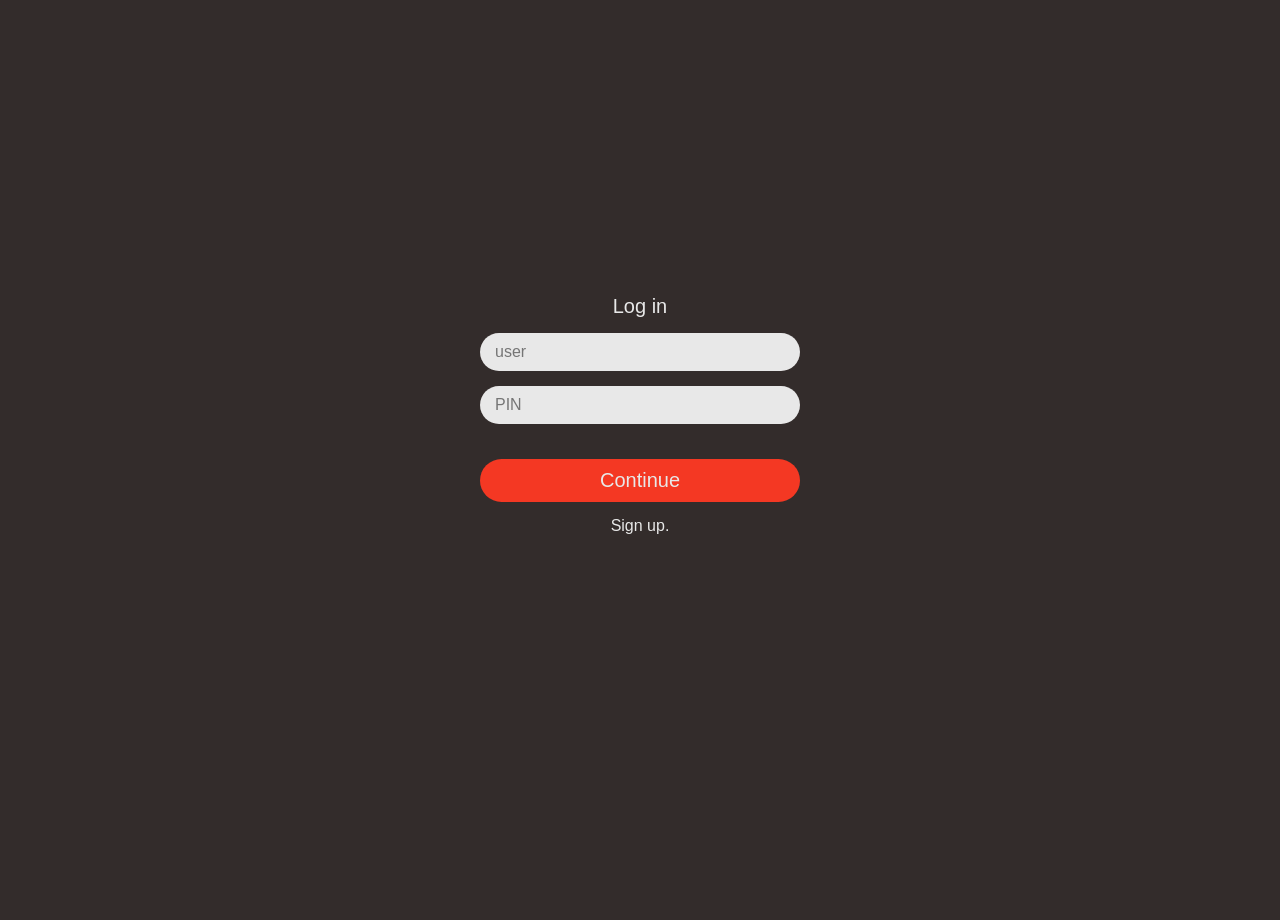
<file: web-bank.html>
<!DOCTYPE html>
<html lang="en">
<head>
    <meta charset="UTF-8">
    <title>BankWebApp | App</title>
    <link rel="stylesheet" href="css/main.css">
    <link rel="stylesheet" href="css/header.css">
    <link rel="stylesheet" href="css/authorization.css">
    <link rel="stylesheet" href="css/transactions-header.css">
    <link rel="stylesheet" href="css/transactions-main-add-card.css">
    <link rel="stylesheet" href="css/transactions-main.css">
    <link rel="stylesheet" href="css/transactions-main-movements.css">
    <link rel="stylesheet" href="css/transactions-main-cards.css">
    <link rel="stylesheet" href="css/transactions-main-operation.css">
</head>

<body>
<header class="header opacity-zero">
    <div class="header__logo">
        <img alt="header__bank-logo" src="assets/img/bank-logo.png"/>
        <p>Web Bank</p>
    </div>

    <button class="header__logout-button">
        <p class="header__logout-button-label">Log Out</p>
        <img class="header__logout-button-img" src="assets/img/log-out-arrow.png">
    </button>
</header>

<main class="main">
    <div class="authorization">
        <form class="authorization__form authorization__form-login opacity-zero">
            <p>Log in</p>
            <input
                    type="text"
                    placeholder="user"
                    class="authorization__form-login-input--user"
            />
            <input
                    type="password"
                    placeholder="PIN"
                    maxlength="4"
                    class="authorization__form-login-input--pin"
            />
            <button class="authorization__form-button authorization__form-login-button">Continue</button>
            <p class="authorization__form-toggle authorization__form-toggle-to-signup">Sign up.</p>
        </form>

        <form class="authorization__form authorization__form-signup opacity-zero">
            <p>Sign up</p>
            <input
                    type="text"
                    placeholder="Full Name"
                    class="authorization__form-signup-input--fullname"
            />
            <input
                    type="password"
                    placeholder="PIN"
                    maxlength="4"
                    class="authorization__form-signup-input--pin"
            />
            <button class="authorization__form-button authorization__form-signup-button">Continue</button>
            <p class="authorization__form-toggle authorization__form-toggle-to-login">Log in.</p>
        </form>
    </div>

    <div class="transactions opacity-zero z-index-min">
        <div class="transactions-header">
            <div class="transactions-header__welcome-timer">
            </div>
            <div class="transactions-header__date">
            </div>
        </div>

        <div class="transactions-main">
            <div class="transactions-main__movements">
            </div>

            <div class="transactions-main__container">
                <div class="transactions-main__cards">
                    <div class="transactions-main__cards-carousel">
                        <div class="transactions-main__cards-carousel-container">
                        </div>
                        <button class="transactions-main__cards-carousel-arrow
                                       transactions-main__cards-carousel-arrow-left
                                       opacity-zero
                                       z-index-min">
                            &#10094;
                        </button>
                        <button class="transactions-main__cards-carousel-arrow
                                       transactions-main__cards-carousel-arrow-right
                                       opacity-zero
                                       z-index-min">
                            &#10095;
                        </button>
                    </div>
                </div>

                <div class="transactions-main__add-card transactions_main__add-card-modal-overlay opacity-zero z-index-min">
                    <div class="transactions-main__add-card-container">
                        <img class="transactions-main__add-card-img" src="assets/img/card-template.png">
                        <div>
                            <form class="transactions-main__add-card-form-container">
                                <label for="cardHolder"
                                       class="transactions-main__add-card-form-input-label">Cardholder</label>
                                <input type="text" id="cardHolder" class="transactions-main__add-card-form-input "
                                       placeholder="Cardholder"
                                       required>

                                <label for="cardNumber" class="transactions-main__add-card-form-input-label">Card
                                    Number</label>
                                <input type="text" id="cardNumber" class="transactions-main__add-card-form-input"
                                       maxlength="19"
                                       placeholder="Card Number" required>

                                <div class="transactions-add-card-form__inputs-container">
                                    <div>
                                        <label for="cvv"
                                               class="transactions-main__add-card-form-input-label">CVV</label>
                                        <input type="text" id="cvv" class="transactions-main__add-card-form-input"
                                               maxlength="3" placeholder="CVV"
                                               required>
                                    </div>

                                    <div>
                                        <label for="expiryDate" class="transactions-main__add-card-form-input-label">Exp
                                            Date</label>
                                        <input type="text" id="expiryDate"
                                               class="transactions-main__add-card-form-input"
                                               maxlength="5"
                                               placeholder="MM/YY"
                                               required>
                                    </div>

                                </div>

                                <button class="transactions-main__add-card-form-add-card-button">Add card</button>
                            </form>
                        </div>
                        <button class="transactions-main__add-card-form-close-button">✖</button>
                    </div>
                </div>

                <div class="transactions-main__operation">
                    <p>Transfer money</p>
                    <form class="transactions-main__operation-form">
                        <div class="transactions-main__operation-form-container">
                            <input type="text"
                                   class="transactions-main__operation-form-input transactions-main__operation-form-input--to"
                                   placeholder="Transfer to"/>
                        </div>
                        <div class="transactions-main__operation-form-container">
                            <input type="number"
                                   class="transactions-main__operation-form-input transactions-main__operation-form-input--amount"
                                   placeholder="Amount"/>
                        </div>
                        <button class="transactions-main__operation-form-button transactions-main__operation-form-button--transfer">
                            &rarr;
                        </button>
                    </form>
                </div>

                <div class="transactions-main__operation">
                    <p>Close account</p>
                    <form class="transactions-main__operation-form">
                        <div class="transactions-main__operation-form-container">
                            <input type="text"
                                   class="transactions-main__operation-form-input transactions-main__operation-form-input--user"
                                   placeholder="Confirm user"/>
                        </div>
                        <div class="transactions-main__operation-form-container">
                            <input
                                    type="password"
                                    maxlength="6"
                                    class="transactions-main__operation-form-input transactions-main__operation-form-input--pin"
                                    placeholder="Confirm PIN"
                            />
                        </div>
                        <button class="transactions-main__operation-form-button transactions-main__operation-form-button--close">
                            &rarr;
                        </button>
                    </form>
                </div>
            </div>
        </div>
    </div>
</main>
<script src="js/index.js"></script>
</body>
</html>
</file>
<file: css/main.css>
/*
#e4311d - coral
#332C2B - backgroun
#e8e8e8 - fonts
 */

/* ============================== */
/* Basic styles */
/* ============================== */

* {
    margin: 0;
    padding: 0;
    box-sizing: border-box;
    transition: 0.5s;
    color: #e8e8e8;
}

html, body {
    margin: 10px 100px;
    font-size: 20px;
    display: flex;
    flex-direction: column;
    gap: 10px;
    color: #e8e8e8;
    height: 100%;
    font-family: "Microsoft JhengHei UI Light", sans-serif;
    background-color: #332C2B;
    overflow-y: hidden;
}

button {
    font-weight: lighter;
    color: #e8e8e8;
    background-color: #F43823;
    border: none;
    cursor: pointer;
    border-radius: 30px;
    padding: 10px 15px;
    font-size: 20px;
}

button:hover {
    transform: scale(1.04);
}

input {
    border: none;
    color: #4B3E3C;
    background-color: #e8e8e8;
    border-radius: 30px;
    padding: 10px 15px;
    font-size: 16px;
}

input:focus {
    outline: none;
}

/* ============================== */
/* Error styles */
/* ============================== */

.input-error {
    background-color: #f8d7da;
}

.input-error-text {
    font-size: 16px;
    color: #f8d7da;
}

/* ============================== */
/* Transitions styles */
/* ============================== */

.opacity-zero {
    opacity: 0;
}

.opacity-one {
    opacity: 1;
}

.z-index-plus {
    z-index: 1;
}

.z-index-min {
    z-index: -1;
}

@media (max-width: 1400px) {
    html, body {
        margin: 10px 50px;
    }
}

@media (max-width: 1200px) {
    html, body {
        margin: 10px 20px;
    }
}

@media (max-width: 1050px) {
    html, body {
        overflow-y: unset;
    }
}


@media (max-width: 1050px) {
    html, body {
        font-size: 16px;
    }
}
</file>
<file: css/header.css>
/* ============================== */
/* Header */
/* ============================== */

.header {
    display: flex;
}

/* ============================== */
/* Logo header */
/* ============================== */

.header__logo {
    flex: 1;
    display: flex;
    gap: 5px;
}

.header__logo img {
    width: 42px;
}

.header__logo p {
    display: flex;
    align-items: center;
    font-size: 24px;
}

.header__logo:hover > img,
.header__logo:hover > p {
    transform: scale(1.04);
}

.header__logout-button-img  {
    width: 42px;
    display: none;
}

/* ============================== */
/* Media requests */
/* ============================== */


@media (max-width: 1000px) {
    .header__logo p {
        display: none;
    }

    .header__logout-button {
        padding: 0;
        background-color: rgba(255, 255, 255, 0);
    }

    .header__logout-button-label {
        display: none;
    }

    .header__logout-button-img {
        display: block;
    }
}

@media (max-width: 900px) {
    .header__logo p {
        font-size: 16px;
    }
}

@media (max-width: 500px) {
    .header {
        margin: 10px;
    }
}
</file>
<file: css/authorization.css>
.authorization__form {
    color: #ffffff;

    width: 400px;
    border-radius: 30px;
    margin: 20px 50px;
    padding: 50px 40px;
    font-size: 20px;

    display: flex;
    align-items: stretch;
    justify-content: center;

    position: absolute;
    margin-left: auto;
    margin-right: auto;
    left: 0;
    right: 0;
    text-align: center;
    top: 25%;

    gap: 15px;
    flex-direction: column;
}

.authorization__form-button {
    margin-top: 20px;
}

.authorization__form-toggle {
    cursor: pointer;
    font-size: 16px;
}

@media (max-width: 450px) {
    .authorization__form {
        width: 300px;
    }
}
</file>
<file: css/transactions-header.css>
.transactions-header {
    width: 100%;
}

.transactions-header__welcome-timer {
    display: flex;
}
</file>
<file: css/transactions-main-add-card.css>
.transactions_main__add-card-modal-overlay {
    display: block;
    position: fixed;
    top: 0;
    left: 0;
    width: 100%;
    height: 100%;
    background: rgba(0, 0, 0, 0.5);
}

.transactions-main__add-card-container {
    background-color: #332C2B;
    width: 900px;
    border-radius: 30px;
    margin: 20px 50px;
    padding: 50px 40px;
    color: #ffffff;
    font-size: 16px;

    display: flex;
    align-items: stretch;
    justify-content: center;

    position: absolute;
    margin-left: auto;
    margin-right: auto;
    left: 0;
    right: 0;
    top: 12%;

    gap: 70px;
}

.transactions-main__add-card-img {
    display: flex;
    align-items: center;
    justify-content: center;
    width: 400px;
    height: 250px;
}

.transactions-main__add-card-form-container .input-error-text {
    margin-top: -20px;
}

.transactions-add-card-form__inputs-container {
    margin-top: 20px;
    display: flex;
    gap: 15px;
}

.transactions-add-card-form__inputs-container #cvv {
    margin-right: 10px;
}


.transactions-main__add-card-form-input-label {
    display: flex;
    align-items: center;
}

.transactions-main__add-card-form-input {
    width: 100%;
    margin: 10px 0 25px;
}

.transactions-main__add-card-form-close-button {
    position: absolute;
    top: 15px;
    right: 20px;
    background: none;
    border: none;
    cursor: pointer;
}

@media (max-width: 1000px) {
    .transactions-main__add-card-container {
        width: 500px;
    }

    .transactions-main__add-card-img {
        display: none;
    }
}
</file>
<file: css/transactions-main.css>
.transactions-main {
    display: flex;
    gap: 40px;
}

@media (max-width: 1090px) {
    .transactions-main {
        flex-direction: column-reverse;
        align-items: center;
    }
}
</file>
<file: css/transactions-main-movements.css>
.transactions-main__movements {
    flex: 1;
    overflow: hidden;
    width: 500px;
    height: 435px;
}

.transactions-main__movements-row {
    font-size: 18px;
    padding: 25px 0px;
    display: flex;
    align-items: center;
    }

.transactions-main__movements-row--no-movements {
    height: 100%;
    display: flex;
    align-items: center;
    justify-content: center;
}

.transactions-main__movements-row-type {
    text-transform: uppercase;
    font-weight: 500;
    color: #fff;
    padding: 0.1rem 1rem;
    border-radius: 10rem;
    margin-right: 1rem;
}

.transactions-main__movements-row-type--deposit {
    background-color: #7bb456;
}

.transactions-main__movements-row-type--withdrawal {
    background-color: #f83d3d;
}

.transactions-main__movements-row-date {
    flex: 1;
    text-transform: uppercase;
}

.transactions-main__movements-row-value {
    margin-left: auto;
}
</file>
<file: css/transactions-main-cards.css>
.transactions-main__container {
    display: flex;
    flex-direction: column;
    gap: 10px;
}

.transactions-main__cards {
    width: 500px;
    display: flex;
    flex-direction: column;
    align-items: center;
}

.transactions-main__cards-carousel {
    position: relative;
    width: 100%;
    overflow: hidden;
    margin-top: -50px;
    height: 300px;
}

.transactions-main__cards-carousel-container {
    display: flex;
    transition: transform 0.5s ease;
}

.transactions-main__cards-carousel-arrow {
    position: absolute;
    top: 50%;
    transform: translateY(-50%);
    font-size: 2em;
    color: #e8e8e8;
    background-color: rgba(255, 255, 255, 0);
    border: none;
    cursor: pointer;
    padding: 10px;
}

.transactions-main__cards-carousel-arrow-left {
    left: 10px;
}

.transactions-main__cards-carousel-arrow-right {
    right: 10px;
}

.transactions-main__cards-carousel-arrow:hover {
    top: 40%;
}

.transactions-main__cards-carousel-card-element {
    font-size: 16px;
    margin: 50px 0px -160px;
    padding: 40px 120px 70px;
    background-size: contain;
    background-repeat: no-repeat;
}

.transactions-main__cards-carousel-card-element > :nth-child(1) {
    position: relative;
    top: -15px;
    left: -25px;
}

.transactions-main__cards-carousel-card-element > :nth-child(2) {
    position: relative;
    top: 47px;
    left: 75px;
}

.transactions-main__cards-carousel-card-element > :nth-child(3) {
    position: relative;
    top: 50px;
    left: 168px;
}

.transactions-main__cards-carousel-card-element > :nth-child(4) {
    position: relative;
    top: -40px;
    left: 67px;
    font-size: 30px;
}

.transactions-main__cards-carousel-card-element p {
    z-index: 1;
}

.transactions-main__cards-carousel-card-element img {
    position: relative;
    top: -140px;
    left: -65px;
    width: 400px;
}

.transactions-main__cards-button {
    padding: 0;
    margin-top: -20px;
    background-color: rgba(255, 255, 255, 0);
}
</file>
<file: css/transactions-main-operation.css>
.transactions-main__operation {
    display: flex;
    flex-direction: column;
    gap: 10px;
}

.transactions-main__operation-form {
    display: flex;
    gap: 15px;
}

.transactions-main__operation-form-container {
    display: flex;
    flex-direction: column;
    gap: 10px;
}

.transactions-main__operation-form-input {
    margin: 0;
}

.transactions-main__operation-form-button {
    border: none;
    cursor: pointer;
    padding: 0;
    background-color: rgba(255, 255, 255, 0);
}

.transactions-main__operation-form-button:focus {
    outline: none;
    background-color: rgba(255, 255, 255, 0);
}
</file>
